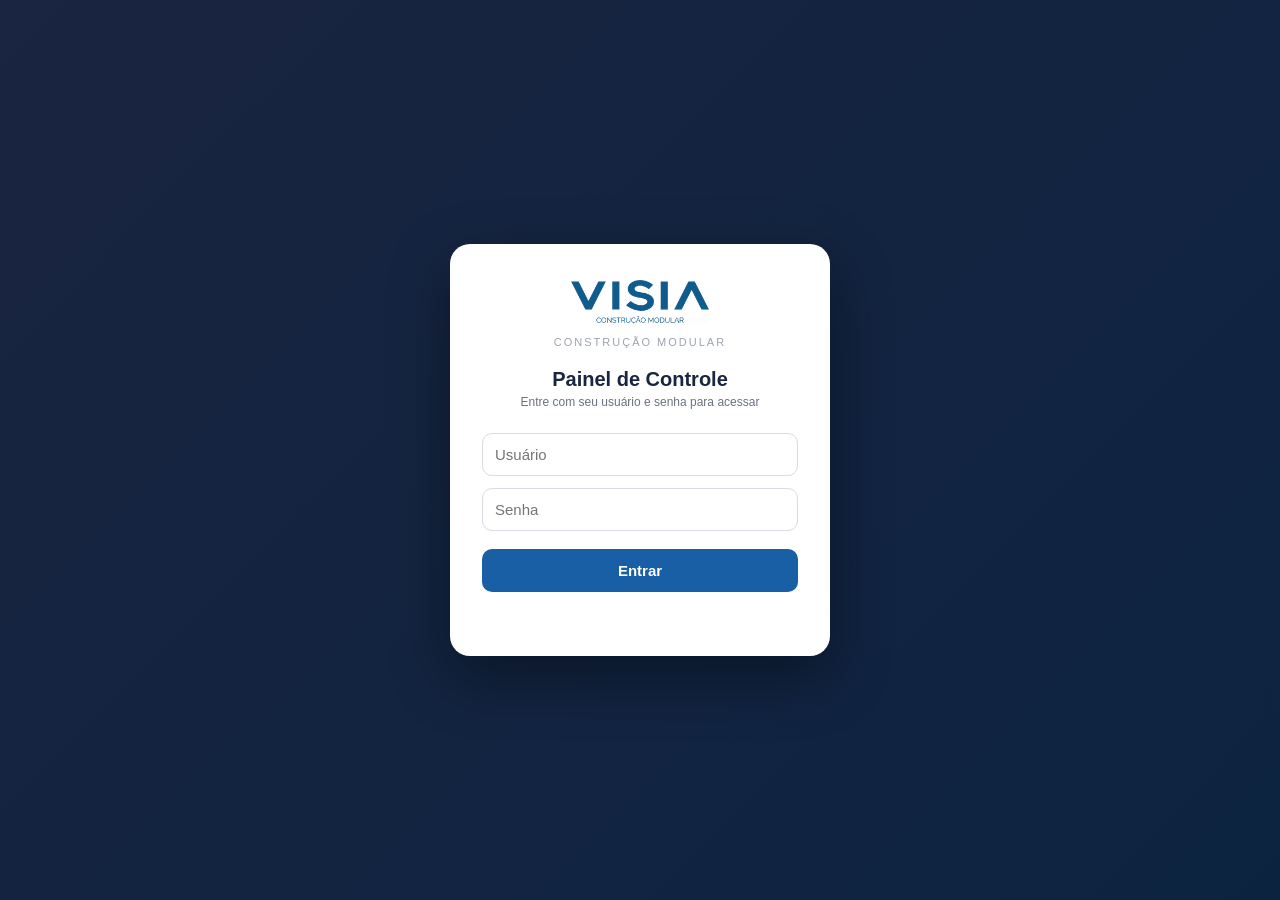
<file: index.html>
<!DOCTYPE html>
<html lang="pt-BR">
<head>
<meta charset="UTF-8">
<meta name="viewport" content="width=device-width, initial-scale=1.0">
<title>Visia — Sistema de Produção</title>
<link rel="manifest" href="manifest.json">
<meta name="theme-color" content="#1A2540">
<meta name="apple-mobile-web-app-capable" content="yes">
<meta name="apple-mobile-web-app-status-bar-style" content="black-translucent">
<meta name="apple-mobile-web-app-title" content="Visia">
<link rel="apple-touch-icon" href="icons/icon-192.png">

<style>
*{box-sizing:border-box;margin:0;padding:0;}
:root{--azul:#185FA5;--azul-esc:#12233A;--azul-prof:#0E3A66;--cinza:#6B7280;--bg:#F4F6F9;--card:#FFFFFF;--linha:#E3E8EF;}
body{font-family:-apple-system,BlinkMacSystemFont,'Segoe UI',Roboto,sans-serif;background:var(--bg);color:#1A2540;min-height:100vh;}
.topbar{background:#fff;border-bottom:1px solid var(--linha);padding:0 28px;height:64px;display:flex;align-items:center;justify-content:space-between;position:sticky;top:0;z-index:20;box-shadow:0 1px 3px rgba(0,0,0,.03);}
.topbar .logo{height:34px;}
.topbar .right{display:flex;align-items:center;gap:14px;font-size:12px;color:var(--cinza);}
.topbar .badge-sys{background:#EAF2FB;color:var(--azul);font-weight:700;font-size:11px;padding:5px 12px;border-radius:20px;letter-spacing:.03em;}
.hero{padding:34px 28px 8px;}
.hero h1{font-size:22px;font-weight:800;color:var(--azul-esc);letter-spacing:-.02em;}
.hero p{font-size:13px;color:var(--cinza);margin-top:4px;}
.wrap{max-width:1120px;margin:0 auto;padding:14px 28px 50px;}
.sec{margin-top:26px;}
.sec-head{display:flex;align-items:center;gap:10px;margin:0 2px 14px;}
.sec-head .dot{width:8px;height:8px;border-radius:2px;}
.sec-head h2{font-size:12px;font-weight:800;color:var(--azul-prof);letter-spacing:.12em;text-transform:uppercase;}
.sec-head .ln{flex:1;height:1px;background:var(--linha);}
.grid{display:grid;grid-template-columns:repeat(auto-fill,minmax(250px,1fr));gap:16px;}
.card{display:flex;flex-direction:column;text-decoration:none;background:var(--card);border:1px solid var(--linha);border-radius:14px;padding:20px;transition:all .15s;position:relative;overflow:hidden;min-height:132px;}
.card:hover{border-color:var(--azul);box-shadow:0 6px 22px rgba(24,95,165,.11);transform:translateY(-2px);}
.card .top{display:flex;align-items:center;justify-content:space-between;margin-bottom:14px;}
.card .ico{width:44px;height:44px;border-radius:11px;display:flex;align-items:center;justify-content:center;font-size:22px;}
.card .arrow{color:#C4CDD8;font-size:20px;transition:all .15s;}
.card:hover .arrow{color:var(--azul);transform:translateX(3px);}
.card .nome{font-size:16px;font-weight:700;color:#1A2540;margin-bottom:5px;}
.card .desc{font-size:12px;color:var(--cinza);line-height:1.5;}
.i-mont{background:#E4F3EC;} .i-acab{background:#FDF0DC;} .i-uni{background:#EDE9FB;}
.i-conf{background:#E7F0FB;} .i-qr{background:#DDF3F3;} .i-cad{background:#FBE7E7;}
.rodape{text-align:center;font-size:11px;color:#9CA3AF;margin-top:40px;padding-top:20px;border-top:1px solid var(--linha);}
.rodape strong{color:var(--azul);}
</style>
</head>
<body>

<!-- TELA DE LOGIN (aparece antes do painel) -->
<div id="tela-login" style="display:none;position:fixed;inset:0;z-index:10000;background:linear-gradient(135deg,#1A2540 0%,#0C2340 100%);align-items:center;justify-content:center;padding:20px;">
  <div style="background:#fff;border-radius:20px;padding:36px 32px;max-width:380px;width:100%;box-shadow:0 20px 60px rgba(0,0,0,.4);text-align:center;">
    <img src="[data-uri]" alt="Visia" style="height:44px;margin-bottom:8px;">
    <div style="font-size:11px;color:#9CA3AF;letter-spacing:2px;margin-bottom:20px;">CONSTRUÇÃO MODULAR</div>
    <h2 style="font-size:20px;color:#1A2540;margin-bottom:4px;">Painel de Controle</h2>
    <p style="font-size:12px;color:#6B7280;margin-bottom:24px;">Entre com seu usuário e senha para acessar</p>
    <input id="tl-user" placeholder="Usuário" onkeydown="if(event.key==='Enter')document.getElementById('tl-pass').focus()" style="width:100%;padding:12px;border:1px solid #D8DCE3;border-radius:10px;font-size:15px;margin-bottom:12px;outline:none;">
    <input id="tl-pass" type="password" placeholder="Senha" onkeydown="if(event.key==='Enter')fazerLoginGeral()" style="width:100%;padding:12px;border:1px solid #D8DCE3;border-radius:10px;font-size:15px;margin-bottom:18px;outline:none;">
    <button onclick="fazerLoginGeral()" style="width:100%;padding:13px;background:#185FA5;border:none;border-radius:10px;color:#fff;font-size:15px;font-weight:700;cursor:pointer;">Entrar</button>
    <div id="tl-erro" style="color:#E24B4A;font-size:12px;margin-top:12px;min-height:16px;"></div>
  </div>
</div>

<div id="painel-principal" style="display:none;">
<div class="topbar">
  <img class="logo" src="[data-uri]" alt="Visia">
  <div class="right">
    <span id="user-info" style="font-size:12px;color:#374151;margin-right:12px;"></span>
    <button id="btn-instalar" onclick="instalarApp()" style="display:none;background:#185FA5;color:#fff;border:none;border-radius:8px;padding:7px 14px;font-size:12px;font-weight:700;cursor:pointer;margin-right:10px;">⬇ Instalar app</button>
    <span class="badge-sys">SISTEMA DE PRODUÇÃO</span>
  </div>
</div>

<div id="login-overlay-i" style="display:none;position:fixed;inset:0;background:rgba(15,22,38,.75);z-index:9999;align-items:center;justify-content:center;padding:20px;">
  <div style="background:#fff;border-radius:16px;padding:30px;max-width:340px;width:100%;box-shadow:0 12px 40px rgba(0,0,0,.3);">
    <h2 style="font-size:18px;color:#1A2540;margin-bottom:4px;text-align:center;">🔒 Entrar</h2>
    <p style="font-size:12px;color:#6B7280;text-align:center;margin-bottom:20px;">Acesso aos módulos de Estoque e Administração</p>
    <label style="font-size:11px;color:#6B7280;display:block;margin-bottom:4px;">Usuário</label>
    <input id="li-user" onkeydown="if(event.key==='Enter')fazerLoginI()" style="width:100%;padding:10px;border:1px solid #D8DCE3;border-radius:8px;font-size:14px;margin-bottom:14px;">
    <label style="font-size:11px;color:#6B7280;display:block;margin-bottom:4px;">Senha</label>
    <input id="li-pass" type="password" onkeydown="if(event.key==='Enter')fazerLoginI()" style="width:100%;padding:10px;border:1px solid #D8DCE3;border-radius:8px;font-size:14px;margin-bottom:14px;">
    <div style="display:flex;gap:8px;">
      <button onclick="fecharLoginI()" style="flex:1;padding:11px;background:#EEF0F4;border:none;border-radius:8px;font-size:14px;font-weight:700;cursor:pointer;">Cancelar</button>
      <button onclick="fazerLoginI()" style="flex:2;padding:11px;background:#185FA5;border:none;border-radius:8px;color:#fff;font-size:14px;font-weight:700;cursor:pointer;">Entrar</button>
    </div>
    <div id="li-erro" style="color:#E24B4A;font-size:12px;text-align:center;margin-top:10px;min-height:16px;"></div>
  </div>
</div>

<div class="hero">
  <h1>Painel de Controle</h1>
  <p>Selecione um módulo para acessar</p>
</div>

<div class="wrap">


  <div class="sec">
    <div class="sec-head"><span class="dot" style="background:#185FA5;"></span><h2>Estoque</h2><span class="ln"></span></div>
    <div class="grid">
      <a class="card" data-mod="conferencia" href="conferencia.html">
        <div class="top"><div class="ico i-conf">📦</div><span class="arrow">→</span></div>
        <div class="nome">Conferência de Peças</div>
        <div class="desc">Marcar disponibilidade, setor e varal. Gerar QR e código de barras.</div>
      </a>
      <a class="card" data-mod="leitor" href="leitor.html">
        <div class="top"><div class="ico i-qr">📷</div><span class="arrow">→</span></div>
        <div class="nome">Leitor de Código</div>
        <div class="desc">Câmera por setor (Montagem/CAD/GRC). Escaneia e aponta a peça.</div>
      </a>
    </div>
  </div>

  <div class="sec">
    <div class="sec-head"><span class="dot" style="background:#EF9F27;"></span><h2>Logística</h2><span class="ln"></span></div>
    <div class="grid">
      <a class="card" data-mod="abastecimento" href="abastecimento.html">
        <div class="top"><div class="ico" style="background:#FDF0DC;">🚚</div><span class="arrow">→</span></div>
        <div class="nome">Gestão de Fluxo e Produção</div>
        <div class="desc">Cards por módulo com peças de CAD e GRC. Solicitar transporte noturno para a montagem.</div>
      </a>
      <a class="card" data-mod="gantt" href="gantt.html">
        <div class="top"><div class="ico" style="background:#E6EEF8;">📅</div><span class="arrow">→</span></div>
        <div class="nome">Planejamento de linha</div>
        <div class="desc">Gantt com entrada e saída dos módulos na linha e a data de fabricação de cada peça.</div>
      </a>
    </div>
  </div>

  <div class="sec">
    <div class="sec-head"><span class="dot" style="background:#E24B4A;"></span><h2>Administração</h2><span class="ln"></span></div>
    <div class="grid">
      <a class="card" data-mod="cadastro" href="cadastro.html">
        <div class="top"><div class="ico i-cad">🗂️</div><span class="arrow">→</span></div>
        <div class="nome">Cadastro</div>
        <div class="desc">Cadastrar produtos e peças, com seriais e código de barras.</div>
      </a>
      <a class="card" data-mod="setores" href="setores.html">
        <div class="top"><div class="ico" style="background:#EDE4FA;">🔀</div><span class="arrow">→</span></div>
        <div class="nome">Setores e Fluxos</div>
        <div class="desc">Configurar setores de fornecimento e para quem cada um entrega.</div>
      </a>
    </div>
  </div>

  <div class="rodape">Sistema de Gestão de Produção · <strong>VISIA</strong> Construção Modular</div>
</div>
<script>
let deferredPrompt=null;
window.addEventListener('beforeinstallprompt',(e)=>{
  e.preventDefault(); deferredPrompt=e;
  const b=document.getElementById('btn-instalar'); if(b) b.style.display='inline-block';
});
function instalarApp(){
  if(!deferredPrompt){ alert('Para instalar: no menu do navegador, escolha "Adicionar à tela inicial".'); return; }
  deferredPrompt.prompt();
  deferredPrompt.userChoice.finally(()=>{ deferredPrompt=null; const b=document.getElementById('btn-instalar'); if(b) b.style.display='none'; });
}
window.addEventListener('appinstalled',()=>{ const b=document.getElementById('btn-instalar'); if(b) b.style.display='none'; });
</script>
<script>
/* ── Login + filtro de módulos por perfil ──
   Produção é livre (sempre visível). Estoque/Admin exigem login.
   O perfil vem da aba Usuarios (coluna D): lista de módulos ou "todos". */
const URL_LOGIN='https://script.google.com/macros/s/AKfycbyRmbuI33AEe4LJObYZZ4WPujjc3fyzAzHHMd1kli1pUQaar-Y99xulhfRgixecuoW0/exec';
const MOD_LIVRES=['abastecimento','gantt']; // logística: sempre visível
const MOD_RESTRITOS=['conferencia','leitor','cadastro']; // exigem login

// Cada módulo pertence a uma ÁREA. O perfil do usuário libera por área.
// Áreas: estoque, logistica, administracao (produção foi removida)
const AREA_DO_MOD={
  conferencia:'estoque', leitor:'estoque',
  abastecimento:'logistica', gantt:'logistica',
  cadastro:'administracao', setores:'administracao'
};

let _cbi=0;
function jsonpI(params){
  return new Promise((res,rej)=>{
    const cb='__cbi'+(_cbi++);
    const s=document.createElement('script');
    const to=setTimeout(()=>{cleanup();rej(new Error('timeout'));},12000);
    function cleanup(){clearTimeout(to);delete window[cb];s.remove();}
    window[cb]=d=>{cleanup();res(d);};
    s.onerror=()=>{cleanup();rej(new Error('erro'));};
    s.src=URL_LOGIN+(URL_LOGIN.includes('?')?'&':'?')+params+'&callback='+cb+'&t='+Date.now();
    document.body.appendChild(s);
  });
}
async function apiI(params){
  try{ return await jsonpI(params); }catch(_){}
  try{ const r=await fetch(URL_LOGIN+(URL_LOGIN.includes('?')?'&':'?')+params+'&t='+Date.now(),{cache:'no-store'}); if(r.ok) return JSON.parse(await r.text()); }catch(_){}
  return null;
}

// Perfis hierárquicos: cada nível acumula os módulos do nível anterior.
// visualizador ⊂ apontador ⊂ administrador ⊂ master
const PERMISSOES={
  // Visualizador: só Logística (visualiza)
  visualizador:  ['abastecimento','gantt'],
  // Apontador: Logística + Estoque (conferência e leitor)
  apontador:     ['abastecimento','gantt','conferencia','leitor'],
  // Administrador: tudo do Apontador + Cadastro + Setores
  administrador: ['abastecimento','gantt','conferencia','leitor','cadastro','setores'],
  // Master: tudo
  master:        ['abastecimento','gantt','conferencia','leitor','cadastro','setores']
};
function perfilPermite(mod){
  const perfil=(sessionStorage.getItem('visia_perfil')||'').toLowerCase().trim();
  if(!perfil) return false;
  if(perfil==='master') return true;
  const mods=PERMISSOES[perfil]||[];
  return mods.includes(mod);
}

function aplicarPerfil(){
  const logado=!!sessionStorage.getItem('visia_user');
  // sem login: mostra a tela de login e esconde o painel
  const telaLogin=document.getElementById('tela-login');
  const painel=document.getElementById('painel-principal');
  if(!logado){
    if(telaLogin) telaLogin.style.display='flex';
    if(painel) painel.style.display='none';
    return;
  }
  if(telaLogin) telaLogin.style.display='none';
  if(painel) painel.style.display='block';
  // mostra só os cards que o perfil libera
  document.querySelectorAll('.card').forEach(c=>{
    const mod=c.getAttribute('data-mod');
    c.style.display = perfilPermite(mod) ? 'flex' : 'none';
  });
  // esconde seções que ficaram sem cards visíveis
  document.querySelectorAll('.secao').forEach(sec=>{
    const algum=[...sec.querySelectorAll('.card')].some(c=>c.style.display!=='none');
    sec.style.display=algum?'block':'none';
  });
  const info=document.getElementById('user-info');
  if(info){
    const perfil=(sessionStorage.getItem('visia_perfil')||'').toLowerCase();
    const nomePerfil={visualizador:'Visualizador',apontador:'Apontador',administrador:'Administrador',master:'Master'}[perfil]||perfil;
    info.innerHTML='👤 '+(sessionStorage.getItem('visia_nome')||sessionStorage.getItem('visia_user'))+' <span style="color:#9CA3AF;">('+nomePerfil+')</span> &nbsp;<a href="#" onclick="sairI();return false;" style="color:#185FA5;text-decoration:none;font-weight:700;">Sair</a>';
  }
}

function abrirLoginI(){
  const el=document.getElementById('login-overlay-i'); if(el){ el.style.display='flex'; document.getElementById('li-user').focus(); }
}
// compatibilidade: a tela oculta (login-overlay-i) usa fazerLoginI
async function fazerLoginI(){
  const u=(document.getElementById('li-user')||{}).value||'';
  const p=(document.getElementById('li-pass')||{}).value||'';
  const r=await apiI('action=login&usuario='+encodeURIComponent(u.trim())+'&senha='+encodeURIComponent(p.trim()));
  if(r&&r.ok){
    sessionStorage.setItem('visia_user',r.usuario);
    sessionStorage.setItem('visia_nome',r.nome||r.usuario);
    sessionStorage.setItem('visia_perfil',(r.perfil||'').toLowerCase().trim());
    fecharLoginI(); aplicarPerfil();
  }else{ const e=document.getElementById('li-erro'); if(e) e.textContent=(r&&r.erro)||'Falha no login.'; }
}
function fecharLoginI(){ const el=document.getElementById('login-overlay-i'); if(el) el.style.display='none'; }

// Login da tela principal (campos tl-user / tl-pass)
async function fazerLoginGeral(){
  const u=document.getElementById('tl-user').value.trim();
  const p=document.getElementById('tl-pass').value.trim();
  const erro=document.getElementById('tl-erro');
  if(!u||!p){ erro.textContent='Preencha usuário e senha.'; return; }
  erro.textContent='Verificando...';
  const r=await apiI('action=login&usuario='+encodeURIComponent(u)+'&senha='+encodeURIComponent(p));
  if(r&&r.ok){
    sessionStorage.setItem('visia_user',r.usuario);
    sessionStorage.setItem('visia_nome',r.nome||r.usuario);
    sessionStorage.setItem('visia_perfil',(r.perfil||'').toLowerCase().trim());
    erro.textContent='';
    aplicarPerfil();
  }else{ erro.textContent=(r&&r.erro)||'Usuário ou senha inválidos.'; }
}
function sairI(){ sessionStorage.clear(); aplicarPerfil(); }

window.addEventListener('DOMContentLoaded', aplicarPerfil);
</script>
<script>
if('serviceWorker' in navigator){
  window.addEventListener('load',()=>{ navigator.serviceWorker.register('sw.js').catch(()=>{}); });
}
</script>
</body>
</html>
</file>
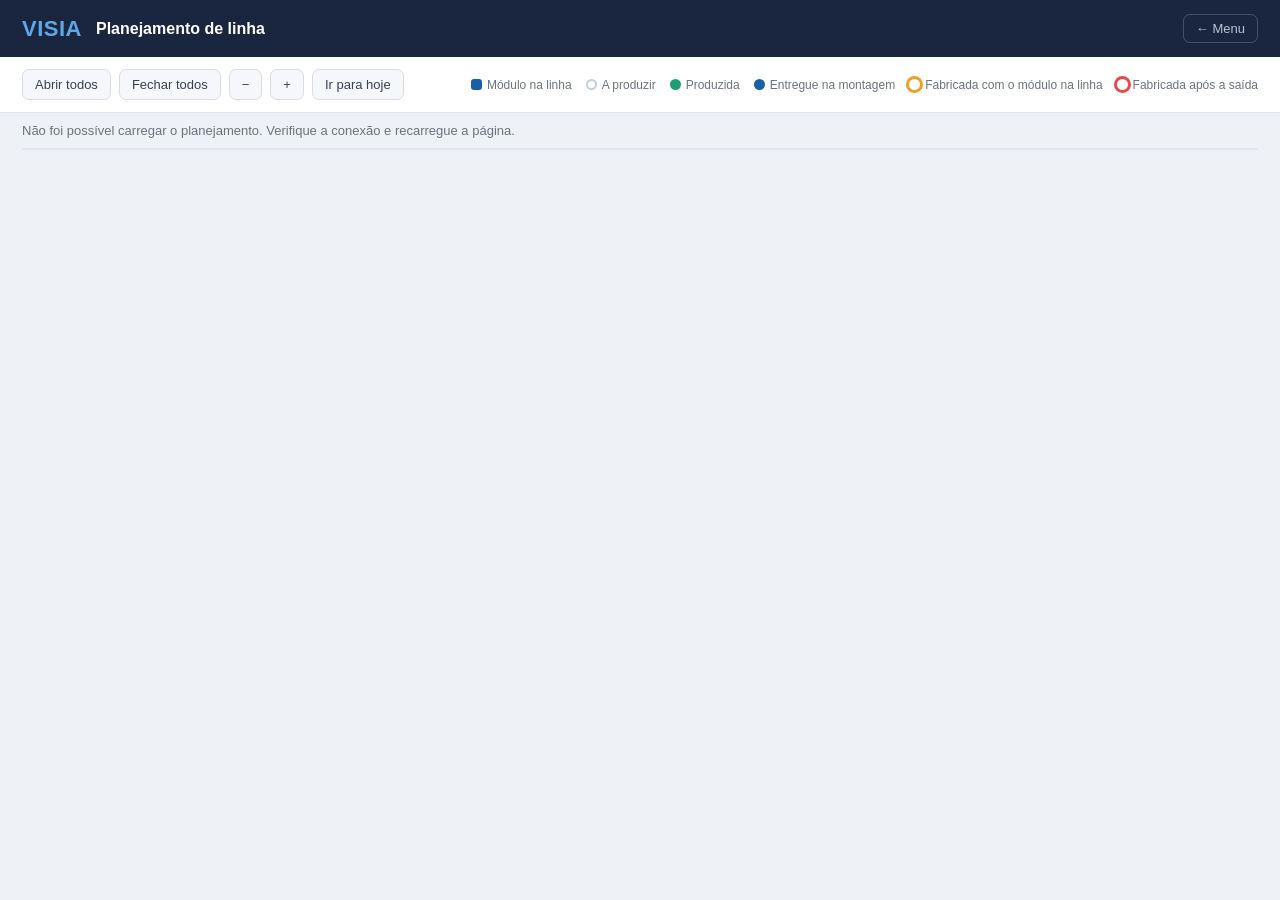
<file: gantt.html>
<!DOCTYPE html>
<html lang="pt-BR">
<head>
<meta charset="UTF-8">
<meta name="viewport" content="width=device-width, initial-scale=1.0">
<title>Planejamento de linha — Visia</title>
<link rel="manifest" href="manifest.json">
<meta name="theme-color" content="#1A2540">
<style>
  :root{
    --marinho:#1A2540; --azul:#185FA5; --fundo:#EEF1F5; --linha:#E1E6EC;
    --texto:#1A2540; --suave:#6B7280; --verde:#1D9E75; --ambar:#EF9F27; --vermelho:#E24B4A; --cinza:#C4CDD8;
    --col:270px; --dia:28px;
  }
  *{box-sizing:border-box;margin:0;padding:0;}
  body{font-family:-apple-system,Segoe UI,Roboto,Arial,sans-serif;background:var(--fundo);color:var(--texto);}
  header{background:var(--marinho);color:#fff;padding:14px 22px;display:flex;align-items:center;gap:14px;flex-wrap:wrap;}
  header .logo{font-size:22px;font-weight:800;color:#5FA8E8;letter-spacing:.5px;}
  header h1{font-size:16px;font-weight:700;flex:1;}
  header a{color:#B9C4D4;text-decoration:none;font-size:13px;padding:6px 12px;border:1px solid rgba(255,255,255,.2);border-radius:7px;}
  .barra{display:flex;align-items:center;gap:8px;flex-wrap:wrap;padding:12px 22px;background:#fff;border-bottom:1px solid var(--linha);}
  .barra button{font-size:13px;padding:7px 12px;border:1px solid #D8DCE3;background:#F5F7FA;border-radius:7px;cursor:pointer;color:#374151;}
  .barra button:hover{background:#E9EDF2;}
  .barra button:focus-visible,.nome-mod:focus-visible{outline:2px solid var(--azul);outline-offset:2px;}
  .legenda{display:flex;gap:14px;flex-wrap:wrap;margin-left:auto;font-size:12px;color:var(--suave);}
  .legenda span{display:inline-flex;align-items:center;gap:5px;}
  .lg-dot{width:11px;height:11px;border-radius:50%;display:inline-block;}
  #status{font-size:13px;color:var(--suave);padding:10px 22px;}

  /* área do gráfico: rolagem horizontal; coluna da esquerda fixa */
  .area{overflow:auto;max-height:calc(100vh - 170px);background:#fff;margin:0 22px 22px;border:1px solid var(--linha);border-radius:10px;}
  .grade{position:relative;min-width:max-content;}
  .row{display:flex;border-bottom:1px solid #F0F2F5;min-height:34px;}
  .esq{position:sticky;left:0;z-index:3;width:var(--col);flex-shrink:0;background:#fff;border-right:1px solid var(--linha);padding:6px 12px;display:flex;flex-direction:column;justify-content:center;}
  .faixa{position:relative;flex-shrink:0;}

  /* cabeçalho de datas (fixo no topo) */
  .cab{position:sticky;top:0;z-index:4;background:#fff;}
  .cab .esq{z-index:5;font-size:12px;color:var(--suave);}
  .meses,.dias{position:relative;height:22px;}
  .mes{position:absolute;top:0;height:22px;font-size:12px;font-weight:700;color:var(--texto);padding:3px 6px;border-left:1px solid var(--linha);white-space:nowrap;}
  .dia{position:absolute;top:0;height:22px;font-size:10px;color:var(--suave);text-align:center;line-height:22px;border-left:1px solid #F3F4F6;}
  .dia.fds{background:#FAFAFB;}

  /* fundo de grade (fins de semana) e linha de hoje */
  .fdsbg{position:absolute;top:0;bottom:0;background:#FAFAFB;}
  .hoje{position:absolute;top:0;bottom:0;width:2px;background:var(--vermelho);z-index:2;opacity:.7;}

  /* módulo */
  .mod .esq{cursor:pointer;}
  .nome-mod{font-size:13px;font-weight:700;display:flex;align-items:center;gap:6px;background:none;border:none;color:inherit;cursor:pointer;text-align:left;font-family:inherit;}
  .seta{font-size:10px;color:var(--azul);width:12px;display:inline-block;transition:transform .15s;}
  .aberto .seta{transform:rotate(90deg);}
  .datas-mod{font-size:11px;color:var(--suave);margin-top:2px;}
  .aviso{color:var(--ambar);font-weight:600;}
  .barra-mod{position:absolute;top:7px;height:20px;background:var(--azul);border-radius:5px;color:#fff;font-size:11px;font-weight:600;padding:2px 7px;white-space:nowrap;overflow:hidden;}
  .marco{position:absolute;top:8px;width:16px;height:16px;transform:rotate(45deg);background:var(--azul);border-radius:3px;}

  /* janela do módulo repetida nas linhas das peças */
  .janela{position:absolute;top:0;bottom:0;background:rgba(24,95,165,.08);border-left:1px dashed rgba(24,95,165,.45);border-right:1px dashed rgba(24,95,165,.45);}

  /* peças */
  .peca .esq{padding-left:32px;}
  .peca .id{font-size:12px;font-weight:600;}
  .peca .nm{font-size:11px;color:var(--suave);}
  .peca.estr .esq{padding-left:44px;}
  .mk{position:absolute;top:9px;width:16px;height:16px;border-radius:50%;border:2px solid #fff;box-shadow:0 0 0 1px rgba(0,0,0,.08);}
  .mk.a_produzir{background:#fff;border:2px solid var(--cinza);}
  .mk.produzida{background:var(--verde);}
  .mk.entregue{background:var(--azul);}
  .mk.durante{box-shadow:0 0 0 3px var(--ambar);}
  .mk.depois{box-shadow:0 0 0 3px var(--vermelho);}
  .semdata{position:absolute;top:9px;left:8px;font-size:11px;color:var(--suave);font-style:italic;}
  .oculto{display:none;}
  @media (max-width:640px){ :root{--col:190px;} .legenda{margin-left:0;} }
  @media (prefers-reduced-motion:reduce){ .seta{transition:none;} }
</style>
</head>
<body>
<header>
  <span class="logo">VISIA</span>
  <h1>Planejamento de linha</h1>
  <a href="index.html">&larr; Menu</a>
</header>

<div class="barra">
  <button onclick="expandirTodos(true)">Abrir todos</button>
  <button onclick="expandirTodos(false)">Fechar todos</button>
  <button onclick="zoom(-1)" aria-label="Diminuir zoom">−</button>
  <button onclick="zoom(1)" aria-label="Aumentar zoom">+</button>
  <button onclick="irParaHoje()">Ir para hoje</button>
  <div class="legenda">
    <span><span class="lg-dot" style="background:var(--azul);border-radius:3px;"></span>Módulo na linha</span>
    <span><span class="lg-dot" style="background:#fff;border:2px solid var(--cinza);"></span>A produzir</span>
    <span><span class="lg-dot" style="background:var(--verde);"></span>Produzida</span>
    <span><span class="lg-dot" style="background:var(--azul);"></span>Entregue na montagem</span>
    <span><span class="lg-dot" style="background:#fff;box-shadow:0 0 0 3px var(--ambar);"></span>Fabricada com o módulo na linha</span>
    <span><span class="lg-dot" style="background:#fff;box-shadow:0 0 0 3px var(--vermelho);"></span>Fabricada após a saída</span>
  </div>
</div>

<div id="status">Carregando o planejamento…</div>
<div class="area" id="area"><div class="grade" id="grade"></div></div>

<script>
const URL='https://script.google.com/macros/s/AKfycbyRmbuI33AEe4LJObYZZ4WPujjc3fyzAzHHMd1kli1pUQaar-Y99xulhfRgixecuoW0/exec';
let MODULOS=[], ABERTOS=new Set(), DIA=28, INI=0, FIM=0;

/* comunicação (JSONP + fallback), igual às demais telas */
let _cb=0;
function jsonp(params){
  return new Promise((res,rej)=>{
    const cb='__cbg'+(_cb++); const s=document.createElement('script');
    const to=setTimeout(()=>{limpa();rej(new Error('timeout'));},15000);
    function limpa(){clearTimeout(to);delete window[cb];s.remove();}
    window[cb]=d=>{limpa();res(d);};
    s.onerror=()=>{limpa();rej(new Error('erro'));};
    s.src=URL+'?'+params+'&callback='+cb+'&t='+Date.now();
    document.body.appendChild(s);
  });
}
async function api(params){
  try{ return await jsonp(params); }catch(_){}
  try{ const r=await fetch(URL+'?'+params+'&t='+Date.now(),{cache:'no-store'}); if(r.ok) return JSON.parse(await r.text()); }catch(_){}
  return null;
}

/* datas: "dd/mm/aaaa" -> número de dias (UTC), sem efeito de fuso */
function dia(s){
  const m=String(s||'').match(/^(\d{2})\/(\d{2})\/(\d{4})$/);
  return m ? Math.floor(Date.UTC(+m[3],+m[2]-1,+m[1])/86400000) : null;
}
function fmt(d){ const x=new Date(d*86400000); return String(x.getUTCDate()).padStart(2,'0')+'/'+String(x.getUTCMonth()+1).padStart(2,'0'); }
const MESES=['janeiro','fevereiro','março','abril','maio','junho','julho','agosto','setembro','outubro','novembro','dezembro'];
function px(d){ return (d-INI)*DIA; }
/* tira o sufixo do produto do ID da peça (o produto já está na linha do módulo) */
function idCurto(id){ const m=String(id||'').match(/^(.*?)-(CI-\d+-\d+-P\d+)$/i); return m?m[1]:String(id||''); }

/* posição da peça em relação à janela do módulo */
function fase(dfab,ent,sai){
  if(dfab==null||ent==null) return '';
  if(dfab<ent) return '';               // antes da entrada: o normal
  if(sai!=null && dfab>sai) return 'depois';
  return 'durante';
}

/* lista as peças do módulo, incluindo as estruturas vinculadas logo abaixo da peça-mãe */
function pecasDe(m){
  const out=[];
  (m.pecas||[]).forEach(pc=>{
    out.push({...pc, estr:false});
    if(pc.estrutura) out.push({...pc.estrutura, estr:true});
  });
  return out;
}

async function carregar(){
  const r=await api('action=abastecimento');
  const st=document.getElementById('status');
  if(!Array.isArray(r)){ st.textContent='Não foi possível carregar o planejamento. Verifique a conexão e recarregue a página.'; return; }
  MODULOS=r.map(m=>({...m, ent:dia(m.data_entrada), sai:dia(m.data_saida)}))
           .sort((a,b)=>(a.ent??9e9)-(b.ent??9e9));
  if(!MODULOS.length){ st.textContent='Nenhum módulo cadastrado ainda. Importe o planejamento pela aba Cadastro.'; return; }
  // intervalo do gráfico: todas as entradas, saídas e fabricações, com folga de 3 dias
  const datas=[];
  MODULOS.forEach(m=>{ [m.ent,m.sai].forEach(d=>d!=null&&datas.push(d)); pecasDe(m).forEach(p=>{const d=dia(p.data_fab); if(d!=null) datas.push(d);}); });
  const hoje=Math.floor(Date.now()/86400000); datas.push(hoje);
  INI=Math.min(...datas)-3; FIM=Math.max(...datas)+3;
  const semSaida=MODULOS.filter(m=>m.sai==null).length;
  st.textContent=MODULOS.length+' módulo(s). '+(semSaida?semSaida+' sem data de saída: inclua a coluna data_saida na importação.':'Clique num módulo para ver as peças.');
  desenhar();
  irParaHoje();
}

function desenhar(){
  const g=document.getElementById('grade');
  const largura=(FIM-INI+1)*DIA;
  const hoje=Math.floor(Date.now()/86400000);
  let h='';

  // cabeçalho: meses e dias
  let meses='', dias='', fds='';
  let mesAtual=-1;
  for(let d=INI; d<=FIM; d++){
    const x=new Date(d*86400000), wd=x.getUTCDay(), fim=(wd===0||wd===6);
    if(x.getUTCMonth()!==mesAtual){ mesAtual=x.getUTCMonth(); meses+=`<div class="mes" style="left:${px(d)}px">${MESES[mesAtual]} ${x.getUTCFullYear()}</div>`; }
    dias+=`<div class="dia${fim?' fds':''}" style="left:${px(d)}px;width:${DIA}px">${DIA>=20?x.getUTCDate():''}</div>`;
    if(fim) fds+=`<div class="fdsbg" style="left:${px(d)}px;width:${DIA}px"></div>`;
  }
  h+=`<div class="row cab"><div class="esq">Módulo / peça</div><div class="faixa" style="width:${largura}px"><div class="meses">${meses}</div><div class="dias">${dias}</div></div></div>`;

  const linhaHoje=(hoje>=INI&&hoje<=FIM)?`<div class="hoje" style="left:${px(hoje)+DIA/2}px" title="Hoje"></div>`:'';

  MODULOS.forEach((m,i)=>{
    const aberto=ABERTOS.has(m.id_produto);
    let barra='';
    if(m.ent!=null && m.sai!=null && m.sai>=m.ent){
      const w=(m.sai-m.ent+1)*DIA;
      barra=`<div class="barra-mod" style="left:${px(m.ent)}px;width:${w}px" title="${m.id_produto}: entrada ${m.data_entrada}, saída ${m.data_saida}">${w>70?m.id_produto:''}</div>`;
    } else if(m.ent!=null){
      barra=`<div class="marco" style="left:${px(m.ent)+DIA/2-8}px" title="${m.id_produto}: entrada ${m.data_entrada} (sem saída cadastrada)"></div>`;
    }
    const pecas=pecasDe(m);
    const datasTxt=m.ent==null?'Sem data de entrada'
      : m.sai==null?`Entrada ${fmt(m.ent)} <span class="aviso">(sem saída)</span>`
      : `Entrada ${fmt(m.ent)}, saída ${fmt(m.sai)}`;
    h+=`<div class="row mod${aberto?' aberto':''}">
      <div class="esq" onclick="alternar(${i})">
        <button class="nome-mod" aria-expanded="${aberto}" onclick="event.stopPropagation();alternar(${i})"><span class="seta">▶</span>${m.id_produto}</button>
        <div class="datas-mod">${datasTxt} — ${pecas.length} peça(s)</div>
      </div>
      <div class="faixa" style="width:${largura}px">${fds}${linhaHoje}${barra}</div>
    </div>`;

    if(aberto){
      const janela=(m.ent!=null)?`<div class="janela" style="left:${px(m.ent)}px;width:${((m.sai??m.ent)-m.ent+1)*DIA}px"></div>`:'';
      pecas.forEach(p=>{
        const d=dia(p.data_fab);
        const f=fase(d,m.ent,m.sai);
        const nomeFase=f==='durante'?' — fabricada com o módulo na linha':f==='depois'?' — fabricada após a saída do módulo':'';
        const estadoTxt={a_produzir:'a produzir',produzida:'produzida',entregue:'entregue na montagem'}[p.estado]||p.estado||'';
        const marcador=d!=null
          ? `<div class="mk ${p.estado||'a_produzir'} ${f}" style="left:${px(d)+DIA/2-8}px" title="${p.id}: fabricação ${p.data_fab}, ${estadoTxt}${nomeFase}"></div>`
          : `<div class="semdata">sem data de fabricação</div>`;
        h+=`<div class="row peca${p.estr?' estr':''}">
          <div class="esq"><span class="id" title="${p.id}">${p.estr?'↳ ':''}${idCurto(p.id)}</span><span class="nm">${p.nome||''}</span></div>
          <div class="faixa" style="width:${largura}px">${fds}${janela}${linhaHoje}${marcador}</div>
        </div>`;
      });
    }
  });
  g.innerHTML=h;
}

function alternar(i){ const id=MODULOS[i].id_produto; ABERTOS.has(id)?ABERTOS.delete(id):ABERTOS.add(id); desenhar(); }
function expandirTodos(abrir){ ABERTOS=abrir?new Set(MODULOS.map(m=>m.id_produto)):new Set(); desenhar(); }
function zoom(dir){
  const passos=[8,12,18,28,40,56];
  let k=passos.indexOf(DIA); if(k<0) k=3;
  k=Math.max(0,Math.min(passos.length-1,k+dir)); DIA=passos[k];
  document.documentElement.style.setProperty('--dia',DIA+'px'); desenhar();
}
function irParaHoje(){
  const hoje=Math.floor(Date.now()/86400000);
  const area=document.getElementById('area');
  area.scrollLeft=Math.max(0,px(hoje)-area.clientWidth/3);
}

carregar();
</script>
</body>
</html>
</file>
